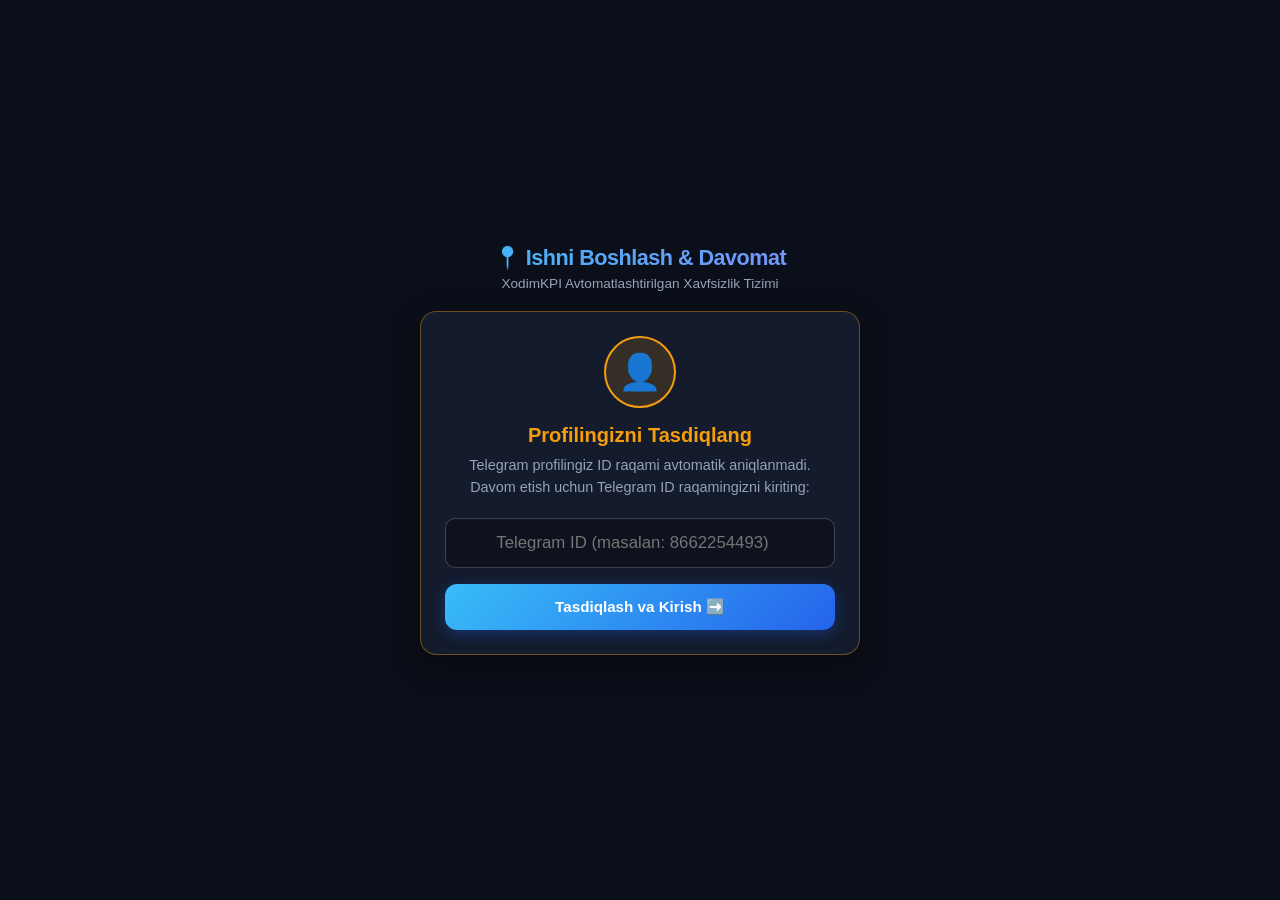
<file: static/location_checkin.html>
<!DOCTYPE html>
<html lang="uz">
<head>
  <meta charset="UTF-8">
  <meta name="viewport" content="width=device-width, initial-scale=1.0, maximum-scale=1.0, user-scalable=no">
  <title>Ishni Boshlash — Jonli Lokatsiya</title>
  <script src="https://telegram.org/js/telegram-web-app.js"></script>
  <style>
    :root {
      --bg-color: #0b0f19;
      --card-bg: rgba(22, 30, 49, 0.85);
      --border-color: rgba(255, 255, 255, 0.08);
      --text-main: #f8fafc;
      --text-muted: #94a3b8;
      --accent-green: #10b981;
      --accent-red: #ef4444;
      --accent-blue: #38bdf8;
      --accent-amber: #f59e0b;
    }

    * {
      box-sizing: border-box;
      margin: 0;
      padding: 0;
      font-family: -apple-system, BlinkMacSystemFont, "Segoe UI", Roboto, Helvetica, Arial, sans-serif;
      -webkit-tap-highlight-color: transparent;
    }

    body {
      background-color: var(--bg-color);
      color: var(--text-main);
      min-height: 100vh;
      display: flex;
      flex-direction: column;
      align-items: center;
      justify-content: center;
      padding: 1.25rem;
      overflow-x: hidden;
    }

    .container {
      width: 100%;
      max-width: 440px;
      display: flex;
      flex-direction: column;
      gap: 1.25rem;
    }

    .header-box {
      text-align: center;
    }

    .header-title {
      font-size: 1.35rem;
      font-weight: 800;
      letter-spacing: -0.5px;
      margin-bottom: 0.35rem;
      background: linear-gradient(135deg, #38bdf8, #818cf8);
      -webkit-background-clip: text;
      -webkit-text-fill-color: transparent;
    }

    .header-subtitle {
      font-size: 0.85rem;
      color: var(--text-muted);
    }

    .card {
      background: var(--card-bg);
      border: 1px solid var(--border-color);
      border-radius: 16px;
      padding: 1.5rem;
      backdrop-filter: blur(12px);
      box-shadow: 0 10px 30px rgba(0, 0, 0, 0.4);
      display: flex;
      flex-direction: column;
      align-items: center;
      text-align: center;
      transition: all 0.3s ease;
    }

    .icon-badge {
      width: 72px;
      height: 72px;
      border-radius: 50%;
      display: flex;
      align-items: center;
      justify-content: center;
      font-size: 2.2rem;
      margin-bottom: 1rem;
      transition: all 0.3s ease;
    }

    .icon-loading {
      background: rgba(56, 189, 248, 0.15);
      border: 2px solid var(--accent-blue);
      animation: pulse 1.5s infinite;
    }

    .icon-success {
      background: rgba(16, 185, 129, 0.15);
      border: 2px solid var(--accent-green);
      box-shadow: 0 0 25px rgba(16, 185, 129, 0.35);
    }

    .icon-danger {
      background: rgba(239, 68, 68, 0.15);
      border: 2px solid var(--accent-red);
      box-shadow: 0 0 25px rgba(239, 68, 68, 0.35);
    }

    .status-title {
      font-size: 1.25rem;
      font-weight: 800;
      margin-bottom: 0.5rem;
    }

    .status-desc {
      font-size: 0.9rem;
      color: var(--text-muted);
      line-height: 1.5;
      margin-bottom: 1.25rem;
    }

    .info-list {
      width: 100%;
      background: rgba(255, 255, 255, 0.03);
      border: 1px solid rgba(255, 255, 255, 0.06);
      border-radius: 12px;
      padding: 0.85rem 1rem;
      display: flex;
      flex-direction: column;
      gap: 0.6rem;
      text-align: left;
      font-size: 0.85rem;
      margin-bottom: 1.25rem;
    }

    .info-row {
      display: flex;
      justify-content: space-between;
      align-items: center;
    }

    .info-label {
      color: var(--text-muted);
      display: flex;
      align-items: center;
      gap: 0.4rem;
    }

    .info-val {
      font-weight: 700;
      color: var(--text-main);
    }

    .btn {
      width: 100%;
      padding: 0.9rem 1.25rem;
      border-radius: 12px;
      font-size: 0.95rem;
      font-weight: 700;
      border: none;
      cursor: pointer;
      display: flex;
      align-items: center;
      justify-content: center;
      gap: 0.5rem;
      transition: all 0.2s ease;
    }

    .btn:active {
      transform: scale(0.98);
    }

    .btn-primary {
      background: linear-gradient(135deg, #38bdf8, #2563eb);
      color: #fff;
      box-shadow: 0 4px 15px rgba(37, 99, 235, 0.35);
    }

    .btn-danger {
      background: #ef4444;
      color: #fff;
    }

    .btn-secondary {
      background: rgba(255, 255, 255, 0.08);
      color: var(--text-muted);
      border: 1px solid var(--border-color);
    }

    .spinner {
      width: 20px;
      height: 20px;
      border: 2px solid rgba(255, 255, 255, 0.3);
      border-top-color: #fff;
      border-radius: 50%;
      animation: spin 0.8s linear infinite;
    }

    @keyframes spin {
      to { transform: rotate(360deg); }
    }

    @keyframes pulse {
      0%, 100% { transform: scale(1); opacity: 1; }
      50% { transform: scale(1.05); opacity: 0.85; }
    }
  </style>
</head>
<body>

  <div class="container">
    <div class="header-box">
      <div class="header-title">📍 Ishni Boshlash & Davomat</div>
      <div class="header-subtitle">XodimKPI Avtomatlashtirilgan Xavfsizlik Tizimi</div>
    </div>

    <!-- 1. Tekshirilmoqda holati -->
    <div id="card-loading" class="card">
      <div class="icon-badge icon-loading">
        <div class="spinner" style="width: 32px; height: 32px; border-width: 3px;"></div>
      </div>
      <div class="status-title" style="color: var(--accent-blue);">Qurilma Tekshirilmoqda...</div>
      <div class="status-desc">
        Telefon apparatingizning xavfsizlik tokeni va GPS kordinatalari o'rganilmoqda. Iltimos, kuting.
      </div>
    </div>

    <!-- 2. Begona qurilma aniqlandi (Blok holati) -->
    <div id="card-untrusted" class="card" style="display: none; border-color: rgba(239, 68, 68, 0.4);">
      <div class="icon-badge icon-danger">⛔</div>
      <div class="status-title" style="color: var(--accent-red);">BEGONA QURILMA!</div>
      <div class="status-desc" id="untrusted-desc">
        Sizning hisobingiz rasmiy ravishda boshqa telefon apparatiga biriktirilgan. Ushbu telefondan ishni boshlay olmaysiz!
      </div>
      <div class="info-list">
        <div class="info-row">
          <span class="info-label">📱 Biriktirilgan telefon:</span>
          <span class="info-val" id="untrusted-bound-device" style="color: var(--accent-blue);">-</span>
        </div>
        <div class="info-row">
          <span class="info-label">🔒 Xavfsizlik qoidasi:</span>
          <span class="info-val" style="color: #fca5a5;">Begona apparat taqiqlangan</span>
        </div>
      </div>
      <div style="font-size: 0.8rem; color: var(--text-muted); margin-bottom: 1rem; line-height: 1.4;">
        💡 Agar telefoningizni almashtirgan bo'lsangiz, <b>Rahbarga murojaat qiling</b>. Rahbar yangi apparat biriktirishga ruxsat bergach, ushbu telefoningiz orqali kira olasiz.
      </div>
      <button type="button" class="btn btn-danger" onclick="closeWebApp()">✕ Yopish</button>
    </div>

    <!-- 2.1. Profil aniqlanmagan holat -->
    <div id="card-unidentified" class="card" style="display: none; border-color: rgba(245, 158, 11, 0.4);">
      <div class="icon-badge" style="background: rgba(245, 158, 11, 0.15); border: 2px solid #f59e0b;">👤</div>
      <div class="status-title" style="color: #f59e0b;">Profilingizni Tasdiqlang</div>
      <div class="status-desc">
        Telegram profilingiz ID raqami avtomatik aniqlanmadi. Davom etish uchun Telegram ID raqamingizni kiriting:
      </div>
      <div style="width: 100%; margin-bottom: 1rem;">
        <input type="number" id="input-manual-tg-id" placeholder="Telegram ID (masalan: 8662254493)" style="width: 100%; padding: 0.85rem; border-radius: 10px; border: 1px solid rgba(255,255,255,0.2); background: rgba(0,0,0,0.3); color: #fff; text-align: center; font-size: 1.05rem; outline: none;">
      </div>
      <button type="button" class="btn btn-primary" onclick="submitManualTgId()">
        Tasdiqlash va Kirish ➡️
      </button>
    </div>

    <!-- 3. Muvaffaqiyatli Davomat va Jonli Holat -->
    <div id="card-success" class="card" style="display: none; border-color: rgba(16, 185, 129, 0.4);">
      <div class="icon-badge icon-success" id="success-icon">🟢</div>
      <div class="status-title" id="success-title" style="color: var(--accent-green);">Davomat Qayd Etildi!</div>
      <div class="status-desc" id="success-desc">
        Qurilmangiz muvaffaqiyatli tasdiqlandi va ish joyingiz kordinatasi yangilandi.
      </div>

      <div class="info-list">
        <div class="info-row">
          <span class="info-label">👤 Xodim:</span>
          <span class="info-val" id="val-user-name">-</span>
        </div>
        <div class="info-row">
          <span class="info-label">📱 Telefon apparati:</span>
          <span class="info-val" id="val-device-name" style="color: var(--accent-blue);">-</span>
        </div>
        <div class="info-row">
          <span class="info-label">🏢 Filial:</span>
          <span class="info-val" id="val-workplace">-</span>
        </div>
        <div class="info-row">
          <span class="info-label">📍 Masofa:</span>
          <span class="info-val" id="val-distance">-</span>
        </div>
        <div class="info-row">
          <span class="info-label">🕒 Yangilangan vaqt:</span>
          <span class="info-val" id="val-updated-at">-</span>
        </div>
      </div>

      <!-- 8 soatlik jonli lokatsiya yo'riqnomasi -->
      <div style="background: rgba(56, 189, 248, 0.12); border: 1px dashed rgba(56, 189, 248, 0.4); border-radius: 12px; padding: 0.85rem; margin-bottom: 1rem; text-align: left; font-size: 0.83rem; line-height: 1.5; color: #e0f2fe;">
        <b style="color: #38bdf8;">🛰 Kun davomida uzluksiz monitoring uchun:</b><br>
        Ushbu oynani yopgach, Telegram bot chatida pastdagi:<br>
        👉 <b>📎 (Skrepka) ➔ 📍 Geopozitsiya ➔ «Транслировать геопозицию...»</b> ni tanlab <b>8 soat</b> qilib yuborib qo'ying.<br>
        <span style="font-size: 0.76rem; color: #94a3b8;">Shunda telefon cho'ntagingizda turganda ham monitoring avtomatik uzluksiz yangilanib turadi.</span>
      </div>

      <div style="display: flex; gap: 0.6rem; width: 100%;">
        <button type="button" class="btn btn-primary" id="btn-refresh" onclick="refreshCheckinLocation()">
          <span>🔄</span> Qayta Yangilash
        </button>
        <button type="button" class="btn btn-secondary" onclick="closeWebApp()">
          ✕ Yopish
        </button>
      </div>

      <div style="margin-top: 0.85rem; font-size: 0.75rem; color: #64748b; line-height: 1.4;">
        💡 Ushbu oyna ochiq turganda ham kordinatangiz har 30 soniyada avtomatik yangilanib turadi.
      </div>
    </div>
  </div>

  <script>
    const tg = window.Telegram && window.Telegram.WebApp;
    if (tg) {
      try {
        tg.ready();
        tg.expand();
      } catch (e) {}
    }

    let currentTgId = null;
    let currentUserData = null;
    let autoRefreshTimer = null;

    function getDeviceModelName() {
      const ua = navigator.userAgent || "";
      const androidMatch = ua.match(/Android[^;]+;\s*([^;)]+)\s*Build/i) || ua.match(/Android[^;]+;\s*([^;)]+)\)/i);
      if (androidMatch && androidMatch[1]) {
        let raw = androidMatch[1].trim();
        if (raw.includes("ANY-NX1") || raw.includes("Honor") || raw.includes("HONOR")) {
          return "Honor X9b (Android)";
        }
        return raw;
      }
      if (/iPhone/i.test(ua)) return "Apple iPhone (iOS)";
      if (/iPad/i.test(ua)) return "Apple iPad (iOS)";
      if (/Android/i.test(ua)) return "Android telefon";
      if (/Windows/i.test(ua)) return "Windows kompyuter";
      if (/Macintosh/i.test(ua)) return "Mac kompyuter";
      return "Mobil telefon";
    }

    function getTelegramUserId() {
      // 1. URL parametr orqali (?user_id=123)
      const params = new URLSearchParams(window.location.search);
      const uid = params.get("user_id") || params.get("tg_id");
      if (uid) return parseInt(uid, 10);

      // 2. Telegram WebApp initDataUnsafe orqali
      if (tg && tg.initDataUnsafe && tg.initDataUnsafe.user && tg.initDataUnsafe.user.id) {
        return tg.initDataUnsafe.user.id;
      }

      // 3. Telegram WebApp initData string orqali
      if (tg && tg.initData) {
        try {
          const initParams = new URLSearchParams(tg.initData);
          const userJson = initParams.get("user");
          if (userJson) {
            const u = JSON.parse(userJson);
            if (u && u.id) return u.id;
          }
        } catch (e) {}
      }

      // 4. Xotirada saqlangan bo'lsa
      const cached = localStorage.getItem("crm_cached_tg_id");
      if (cached) return parseInt(cached, 10);

      return null;
    }

    function showMiniAlert(msg) {
      if (window.Telegram && window.Telegram.WebApp && typeof window.Telegram.WebApp.showAlert === "function") {
        window.Telegram.WebApp.showAlert(msg);
      } else {
        let toast = document.getElementById("mini-toast");
        if (!toast) {
          toast = document.createElement("div");
          toast.id = "mini-toast";
          toast.style.cssText = "position:fixed;bottom:20px;left:50%;transform:translateX(-50%);background:#1e293b;color:#f8fafc;padding:12px 20px;border-radius:12px;box-shadow:0 10px 25px rgba(0,0,0,0.5);border:1px solid rgba(255,255,255,0.1);z-index:99999;font-size:0.9rem;text-align:center;max-width:90%;transition:opacity 0.2s;";
          document.body.appendChild(toast);
        }
        toast.innerText = msg;
        toast.style.opacity = "1";
        toast.style.display = "block";
        setTimeout(() => {
          toast.style.opacity = "0";
          setTimeout(() => { toast.style.display = "none"; }, 300);
        }, 3500);
      }
    }

    function submitManualTgId() {
      const input = document.getElementById("input-manual-tg-id");
      const val = input ? parseInt(input.value.trim(), 10) : null;
      if (!val || isNaN(val)) {
        showMiniAlert("Iltimos, to'g'ri Telegram ID raqamini kiriting!");
        return;
      }
      currentTgId = val;
      localStorage.setItem("crm_cached_tg_id", currentTgId.toString());
      document.getElementById("card-unidentified").style.display = "none";
      document.getElementById("card-loading").style.display = "flex";
      proceedWithDeviceCheck();
    }

    async function initCheckinProcess() {
      currentTgId = getTelegramUserId();
      if (!currentTgId) {
        document.getElementById("card-loading").style.display = "none";
        document.getElementById("card-untrusted").style.display = "none";
        document.getElementById("card-unidentified").style.display = "flex";
        return;
      }

      localStorage.setItem("crm_cached_tg_id", currentTgId.toString());
      proceedWithDeviceCheck();
    }

    async function proceedWithDeviceCheck() {
      const savedToken = localStorage.getItem("crm_trusted_device_token") || "";
      const devName = getDeviceModelName();

      try {
        // 1. Apparatni tekshirish yoki yangi telefon bo'lsa biriktirish
        const checkRes = await fetch("/api/location/device-checkin", {
          method: "POST",
          headers: { "Content-Type": "application/json" },
          body: JSON.stringify({
            telegram_id: currentTgId,
            device_token: savedToken,
            device_name: devName
          })
        });

        const checkData = await checkRes.json();

        if (!checkRes.ok || !checkData.success || !checkData.is_trusted) {
          // Begona qurilma!
          document.getElementById("card-loading").style.display = "none";
          document.getElementById("card-success").style.display = "none";
          document.getElementById("card-untrusted").style.display = "flex";
          document.getElementById("untrusted-bound-device").innerText = checkData.bound_device_name || "Biriktirilgan telefon";
          if (tg && tg.HapticFeedback) tg.HapticFeedback.notificationOccurred("error");
          return;
        }

        // Tasdiqlangan apparat!
        if (checkData.device_token) {
          localStorage.setItem("crm_trusted_device_token", checkData.device_token);
        }
        currentUserData = checkData.user || {};

        // 2. GPS kordinatani olish va jo'natish
        await fetchAndSendGpsLocation();

      } catch (err) {
        console.error("Checkin init xatosi:", err);
        document.getElementById("card-loading").style.display = "none";
        document.getElementById("card-untrusted").style.display = "flex";
        document.getElementById("untrusted-desc").innerText = "Server bilan bog'lanishda xatolik yuz berdi: " + (err.message || "");
      }
    }

    function fetchAndSendGpsLocation() {
      return new Promise((resolve) => {
        if (!navigator.geolocation) {
          showMiniAlert("Qurilmangizda Geopozitsiya (GPS) qo'llab-quvvatlanmaydi!");
          resolve();
          return;
        }

        navigator.geolocation.getCurrentPosition(
          async (pos) => {
            const lat = pos.coords.latitude;
            const lon = pos.coords.longitude;
            const acc = pos.coords.accuracy;
            const savedToken = localStorage.getItem("crm_trusted_device_token") || "";
            const devName = getDeviceModelName();

            try {
              const recRes = await fetch("/api/location/verified-checkin", {
                method: "POST",
                headers: { "Content-Type": "application/json" },
                body: JSON.stringify({
                  telegram_id: currentTgId,
                  device_token: savedToken,
                  device_name: devName,
                  latitude: lat,
                  longitude: lon,
                  accuracy_meters: acc
                })
              });

              const recData = await recRes.json();

              document.getElementById("card-loading").style.display = "none";
              document.getElementById("card-untrusted").style.display = "none";
              document.getElementById("card-success").style.display = "flex";

              const isInside = recData.is_inside;
              const distText = recData.distance_text || (Math.round(recData.distance_meters || 0) + " m");

              document.getElementById("val-user-name").innerText = recData.full_name || (currentUserData && currentUserData.full_name) || "Xodim";
              document.getElementById("val-device-name").innerText = recData.device_name || devName;
              document.getElementById("val-workplace").innerText = recData.workplace_name || "Ish joyi";

              const distEl = document.getElementById("val-distance");
              const iconEl = document.getElementById("success-icon");
              const titleEl = document.getElementById("success-title");

              if (recData.first_time_configured) {
                distEl.innerHTML = `<span style="color: var(--accent-green);">🟢 Ish joyi belgilandi (0 m)</span>`;
                iconEl.innerText = "🎯";
                titleEl.innerText = "Ish Joyi Aniqlandi!";
                titleEl.style.color = "var(--accent-green)";
                document.getElementById("success-desc").innerText = "Ish joyingiz koordinatasi joriy jonli joylashuvingiz orqali avtomatik belgilandi va ish boshlandi!";
              } else if (isInside) {
                distEl.innerHTML = `<span style="color: var(--accent-green);">🟢 Ish joyida (${distText})</span>`;
                iconEl.innerText = "🟢";
                titleEl.innerText = "Siz Ish Joyidasiz!";
                titleEl.style.color = "var(--accent-green)";
                document.getElementById("success-desc").innerText = "Qurilmangiz tasdiqlandi va jonli joylashuvingiz yangilandi.";
              } else {
                distEl.innerHTML = `<span style="color: var(--accent-red);">🔴 Tashqarida (${distText})</span>`;
                iconEl.innerText = "🔴";
                titleEl.innerText = "Ish Joyidan Tashqarida!";
                titleEl.style.color = "var(--accent-red)";
                document.getElementById("success-desc").innerText = "Diqqat: Siz belgilangan ish joyi hududidan tashqaridasiz!";
              }

              const now = new Date();
              const timeStr = String(now.getHours()).padStart(2, "0") + ":" + String(now.getMinutes()).padStart(2, "0") + ":" + String(now.getSeconds()).padStart(2, "0");
              document.getElementById("val-updated-at").innerText = timeStr;

              if (tg && tg.HapticFeedback) tg.HapticFeedback.notificationOccurred("success");

              // Avtomatik qayta yangilab turish (har 30 soniyada)
              if (!autoRefreshTimer) {
                autoRefreshTimer = setInterval(fetchAndSendGpsLocation, 30000);
              }

              resolve();
            } catch (err) {
              console.error("Kordinata yuborishda xatolik:", err);
              resolve();
            }
          },
          (err) => {
            console.warn("GPS olishda xatolik:", err);
            let msg = "GPS kordinata olinmadi.";
            if (err.code === 1) msg = "Iltimos, brauzerga Geopozitsiya (GPS) ruxsatini bering!";
            else if (err.code === 2) msg = "GPS signali topilmadi. Telefoningizda Geolokatsiyani yoqing!";
            showMiniAlert(msg);
            resolve();
          },
          { enableHighAccuracy: true, timeout: 15000, maximumAge: 0 }
        );
      });
    }

    async function refreshCheckinLocation() {
      const btn = document.getElementById("btn-refresh");
      if (btn) {
        btn.disabled = true;
        btn.innerHTML = `<div class="spinner"></div> Yangilanmoqda...`;
      }
      await fetchAndSendGpsLocation();
      if (btn) {
        btn.disabled = false;
        btn.innerHTML = `<span>🔄</span> Qayta Yangilash`;
      }
    }

    function closeWebApp() {
      if (tg) tg.close();
      else window.close();
    }

    // Ishga tushirish
    window.addEventListener("DOMContentLoaded", initCheckinProcess);
  </script>
</body>
</html>
</file>
